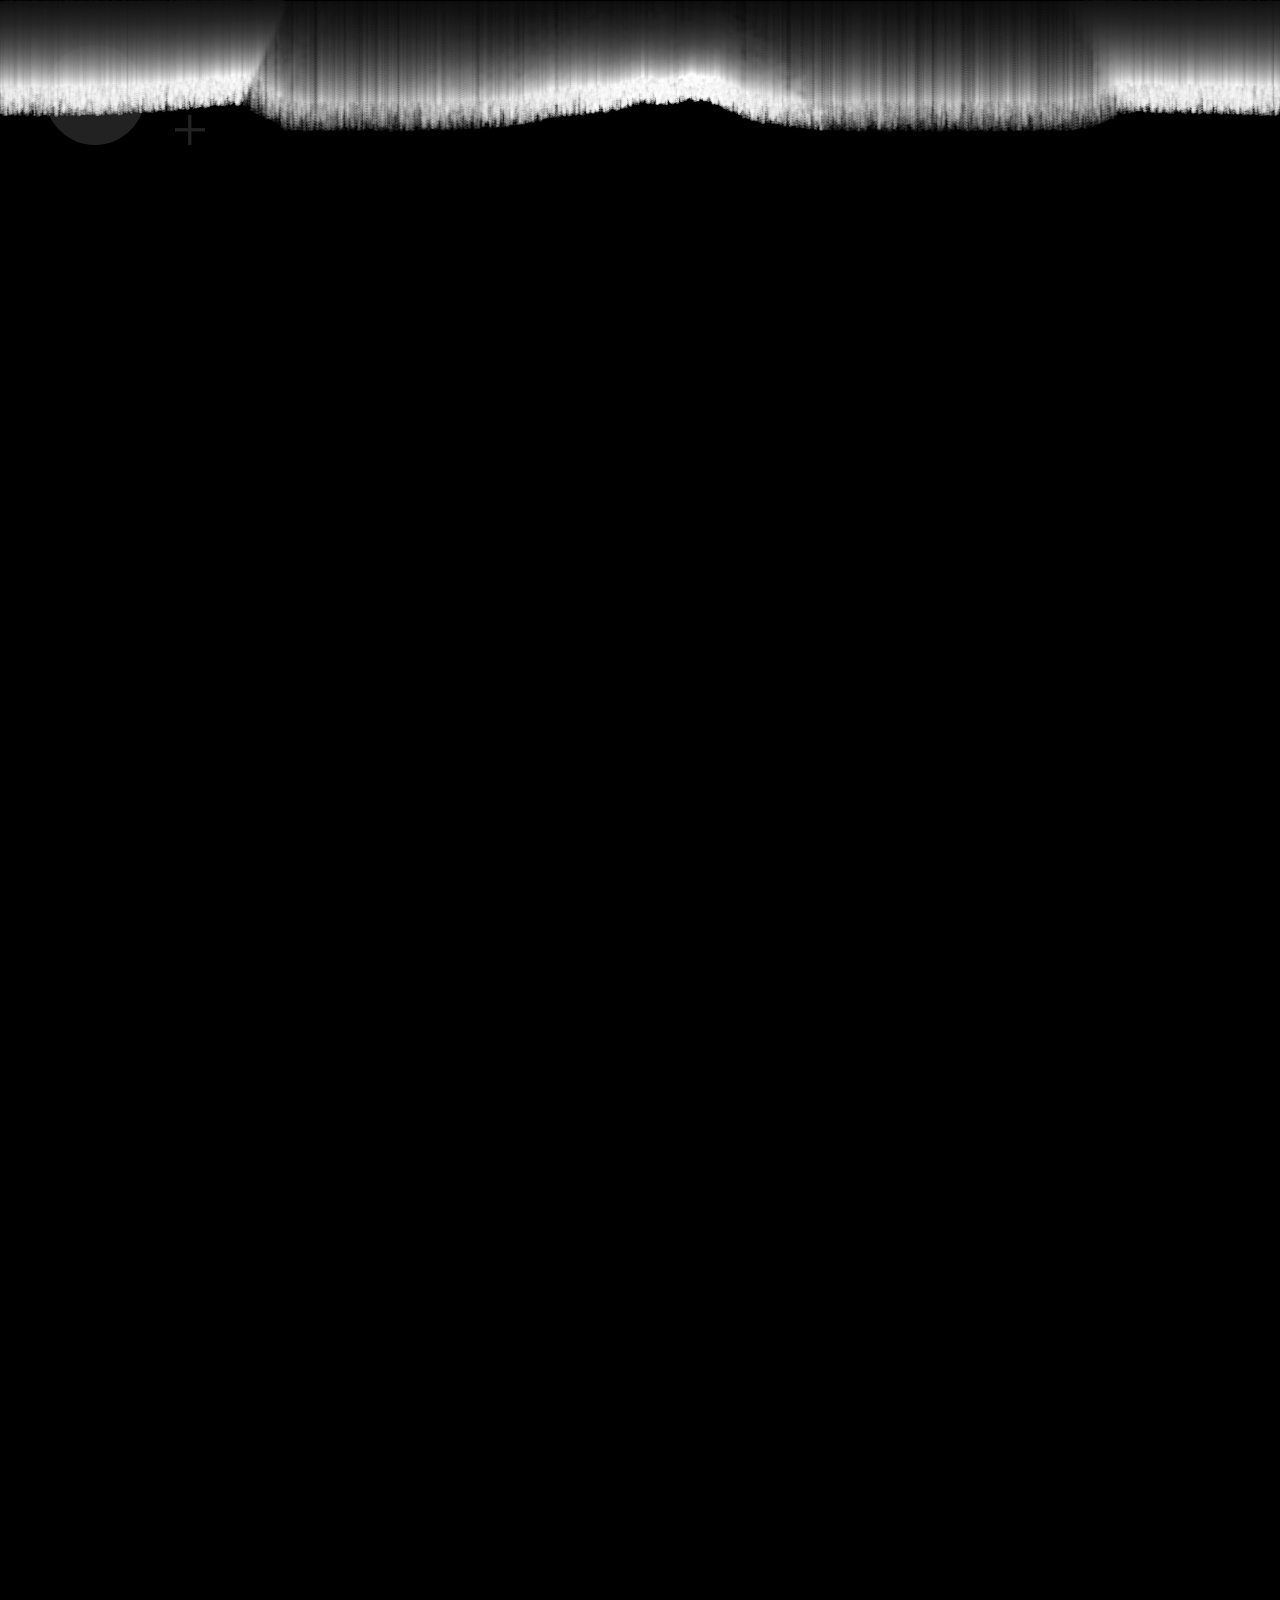
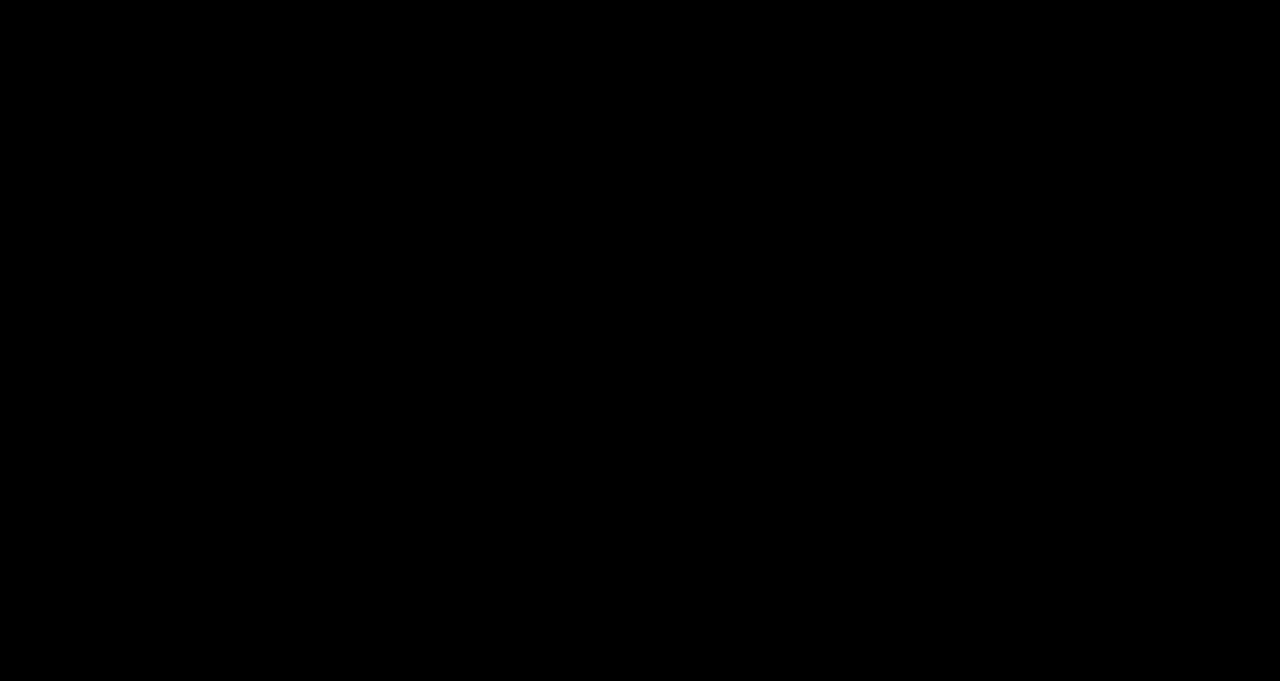
<file: ghettoville.html>
<html>

<head>
    <title>Club V - Ghettoville</title>
    <link rel="shortcut icon" type="image/png" href="assets/img/favicon.png" />
    <!-- Required meta tags -->
    <meta charset="utf-8">
    <meta name="viewport" content="width=device-width, initial-scale=1, shrink-to-fit=no">
    <!-- Bootstrap CSS -->
    <link rel="stylesheet" href="https://cdn.jsdelivr.net/npm/bootstrap@4.5.3/dist/css/bootstrap.min.css" integrity="sha384-TX8t27EcRE3e/ihU7zmQxVncDAy5uIKz4rEkgIXeMed4M0jlfIDPvg6uqKI2xXr2" crossorigin="anonymous">
    <link rel="stylesheet" href="https://fonts.googleapis.com/css?family=Raleway">
    <!-- My Stylesheet -->
    <link rel="stylesheet" href="assets/css/style.css">
    <!-- Jquery -->
    <script type="text/javascript" src="https://ajax.googleapis.com/ajax/libs/jquery/3.5.1/jquery.min.js"></script>
    <!-- My JS -->
    <script type="text/javascript" src="assets/main.js"></script>

</head>

<body>
    <!-- Falling dots background -->
    <div>
        <canvas id="canvas1"></canvas>
    </div>
    <div class="row">
        <div class="col-xl-3">
            <!-- Site circle logo -->
            <svg width="100" height="100">
                <circle cx="50" cy="50" r="50" fill="white" />
            </svg>
            <!-- Navigation +/- -->
            <div id="section">
                <button onclick="toggleNav()" id="plusMinus">
                    <svg aria-hidden="true" class="icon icon--type-cog" width="16" height="16" role="img" version="1.1" viewBox="0 0 64 64">
                        <rect class="horizontal" y="28" width="64" height="7" fill="white" />
                        <rect class="vertical" x="28" width="7" height="64" fill="white" />
                    </svg>
                </button>
            </div>
        </div>
        <!-- Navigation links -->
        <div class="w3-animate-opacity" id="navLinks">
            <div class="col-xl-2 navLink">
                <a href="home.html">
                    <h5>HOME</h5>
                </a>
            </div>
            <div class="col-xl-2 navLink">
                <h5>NEWS</h5>
            </div>
            <div class="col-xl-2 navLink">
                <h5>VIDEOS</h5>
            </div>
            <div class="col-xl-2 navLink">
                <h5>MUSIC</h5>
            </div>
        </div>
    </div>
    <div class="row">
        <!-- Writing Content -->
        <div class="col-xl-6 offset-xl-3" id="fadeIn">
            <h1 class="kush-jones-title">GHETTOVILLE</h1>
            <h4> An Ode to Forgotten Black Geometries</h4>
            <p>Do you ever walk the streets you grew up on? Pristine sidewalks now overgrown with weeds and detritus. The once lively dollar stores where you’d excitedly beg your parents to grab a toy or piece of candy morphed into a sunken hole in the wall. To observe your beginnings as ash can be quite a haunted feeling and Ghettoville takes this feeling to its terminal conclusion; a siren cry for spaces displaced.</p>

            <p>Darren Cunningham’s 2014 masterwork, Ghettoville, is a stark reflection of a time that once reveled in the advancement of modernity irrevocably shattered. In the UK, the 90’s brought a hopefulness spitting out an encyclopedia’s worth of dance genres annually and Labour winning in a landslide victory once shined a ray of light toward the bleak horizon of the future. But as the 2000’s waned and we now look back on the 2010’s, the cracks that began to show not only fractured completely but swallowed any notion of hope towards a brighter tomorrow. Sea levels rising, bushfire engulfing the Australian landscape, Brexit marching ever onward, and the Forever War becoming the topic du jour; art nowadays finds itself to be in dialog, sub-consciously or otherwise, about this greying of once blue skies.</p>

            <iframe src="https://www.youtube.com/embed/jWuN9zExW-w"></iframe>

            <p>But it’s Cunningham’s 2014 techno funeral dirge double album that questions that very notion and proposes a different context: weren’t those grey skies already here and if so, for whom?</p>

            <p>The dialog that Ghettoville contends with can be approached on nearly level: the cover art of a muddied array of shapes and sketches that seem to be collapsing in front of your eyes, the sound design enrapturing you in glimmers of various windows of blurred glass looking out to the inner city, the song titles give way to allusion of feelings, moments, and what lies behind you after the end of the history.</p>

            <p>Albeit mostly voiceless, these titles allude to lush stories within mostly voiceless pieces. The back to back suite of “Corner” and “Rims” communicates a world-building ethos which sets the tones for the rest of the project. The corner, a territory of which Black culture has coined wholesale has its own, is an upbeat tune with even a small screwed-up “Yeah” every bar or so; giving the album fleeting wisps of swagger within desolation. These moments glides effortlessly into “Rims”, a track with a bouncy baseline worth riding around with but realizing the radio about to die and the neighborhood you’re riding around is a big shell of overgrown car-washes and seemingly bombed out barbershops once holding life and love for its people now all displaced.</p>

            <p>The titles and track names relate to tangible, geographic elements remembering that culture and place are inseparable and when they are extracted from each other, a fallacy is created. This fallacy shows up in music festivals or at live shows with the poetry spoken on stage falling onto a listener that could never truly understand what is being told to them. Such a fallacy has been seen for what is it by some artists such as NoName, who said that she’d no longer do shows for predominately white audiences. This apparent lack of dialog comes about when the people and place the work is for no longer plays a role in the system for where to work lies within. “For Them, By Us” doesn’t really roll off the tongue.</p>

            <p>Tracks 6 and 10, “Birdcage” and “Gaze” respectively, is what the outside world may see of Black culture when observed from the outside in. Both tracks easily provide the most energy for an album otherwise on life support. The title “Birdcage” supplants this track in the lineage of Maya Angelou’s writing and although some may think they know why the caged bird sings, if you’ve never been in that cage yourself it’ll only be a hollowed understanding.</p>

            <iframe src="https://www.youtube.com/embed/PXQnH_ieLn8"></iframe>

            <p>That is of course, if you don’t wait until after the credits with the Japanese bonus track. The idea of Japanese bonus track began decades ago has many CD sellers in Japan realized it was more inexpensive to pirate or import CD’s from countries so the music industry as a whole started incentivizing purchasing Japan’s own CDs by including a bonus track or two. The hope was that Japanese fans would wait and pay more for the local CD than the cheaper import. Boards of Canada’s 2002 magnum opus Geogaddi’s Japanese bonus track “From One Source All Things Depends”, provides an uplifted new ending to what is otherwise a deeply pagan-occult-eerie record. The closer samples an interview of various kids being asked who is god to them. Some say “he’s a big fat man in the air and you can’t see him!” while others speak of him conceptually, but it’s the last boy with the response, “…he’s not though, what – a lot of people think he’s just a feeling – but I think he’s a real person…”. For a record has a running time of 1 hour 6 minutes and 6 seconds, and track titles as “The Devil is In the Details” and “Beware the Friendly Stranger”, such a warm ending feels more complete than the 2 minute nihilistic coda of digital silence of “Magic Window”. </p>

            <p>However, the anthesis occurs on Ghettoville with the ending track no longer being the bit of sunshine that is “Rule”, but the eight-minute death-final-finale “Grey Over Blue”. “Grey Over Blue” is the musical equivalent of watching an animal die in an empty forest. If there’s a pulse, it only returns diminished results with each cycle. It’s an ending sequence that feels like an aerial shot of the lifeless city we just hobbled through for the past two hours. Without resource or aid, forgotten with no forgiveness. Where “Rule” may be the ending we want, “Grey Over Blue” is the ending that lies in front of us. Ever encroaching on its fate in becoming the present.</p>

            <iframe src="https://www.youtube.com/embed/lWYJA50SaXo"></iframe>

            <p>Ghettoville is a blueprint for how it recontextualize techno by placing a magnifying glass on the landscape from which it was taken away from. It examines the unexamined, giving attention (and in turn humanity) to the forgotten. It gives a proper eulogy to the body of Black dance music tossed overboard by the Ibizas and Coachellas of the world. The album is steeped in homage to these victims of revisional history. “Grey Over Blue” is a literal reversal of “Blue Over Gray”, a 1998 DJ Screw album (which opens with a 8 mins meditative track). “Rap”, the lone single from Ghettoville, was touted by various online outlets to be a vaporware track but this is merely another version of cultural erasure. It’s a screwed-up track in every sense of the word but with the internet’s constant bout of amnesia, the current history is that Cunningham is merely biting a 2012 internet genre and not giving praise to Black artists and structures before him. “Rap” plays with homonyms alluding to double entendre, “Wrap/Rap yourself around me”. Which word do we decide the vocalist wants us to do? Do we give in to their ask of consuming them or do we narrativize them until their story is ours? Is there a difference between to two?</p>

            <iframe src="https://www.youtube.com/embed/q5ERDAI5Iww"></iframe>

            <p>The aforementioned track “Gaze” continues to be the crown jewel of this concept, how most people experience techno do so with an abstracted gaze. The song itself being this idea at its core as “Gaze” is but a sample of an older actress tune, “Point and Gaze”; a second-order distancing act to gaze upon “Gaze” itself. A gaze that can never be switched for the real thing no matter how close you think you are to it.</p>

            <iframe src="https://www.youtube.com/embed/UHXGwFZQL5w"></iframe>

            <p>Thankfully since 2014, many people have been carrying the torch of letting others know about this gaze. Artist and writer, Deforrest Brown Jr. gives even more light to the once forgotten fact that Techno is for and by Black people or with crews such as Discwoman, doing an annual festival known as Dweller where Black techno artists come together to uplift and amplify each other in what is an otherwise deeply whitewashed industry.</p>

            <p>To finally start fixing our ills is to not only look intimately at our environment but to hold those who caused it accountable. Ghettoville allows us to observe and to become complicit in our past, present, and future. An ode to the spaces, materials, and shapes that Black people create and subsequently get torn apart from. The corner depopulates, the rims rust, the birdcage vacant. What a space sounds like once you remove all the physical material that made the system what it was. I’ll end with the press release that came before the album’s release 6 years ago this month. Happy birthday Ghettoville, may your death live on forever.</p>

            <a href="https://dwellerforever.blog/2020/05/08/ghettoville/"> RC - May 8th</a>

        </div>
    </div>
</body></html>
</file>
<file: assets/css/style.css>
@charset "UTF-8";
/* CSS Document */

/*page set up*/
body {
    margin-left: 5vh;
    margin-top: 5vh;
    background-color: black;
}

#overlay {
    position: fixed;
    display: block;
    width: 100%;
    height: 100%;
    top: 0;
    left: 0;
    right: 0;
    bottom: 0;
    background-color: rgba(0, 0, 0, 0.5);
    z-index: 2;
    backdrop-filter: blur(30px);
}

/*! Generated by Font Squirrel (https://www.fontsquirrel.com) on December 1, 2020 */
@font-face {
    font-family: 'cantique-normal';
    src: url('fonts/cantique-normal-webfont.woff2') format('woff2'),
        url('fonts/cantique-normal-webfont.woff') format('woff');
    font-weight: normal;
    font-style: normal;
}

@font-face {
    font-family: 'pilowlava-regular';
    src: url('fonts/pilowlava-regular-webfont.woff2') format('woff2'),
        url('fonts/pilowlava-regular-webfont.woff') format('woff');
    font-weight: normal;
    font-style: normal;
}

@font-face {
    font-family: 'le_murmureregular';
    src: url('fonts/le-murmure-webfont.woff2') format('woff2'),
        url('fonts/le-murmure-webfont.woff') format('woff');
    font-weight: normal;
    font-style: normal;
}

@font-face {
    font-family: 'montchauvemedium';
    src: url('fonts/montchauve-webfont.woff2') format('woff2'),
        url('fonts/montchauve-webfont.woff') format('woff');
    font-weight: normal;
    font-style: normal;
}

@font-face {
    font-family: 'resistanceregular';
    src: url('fonts/resistance_generale-webfont-webfont.woff2') format('woff2'),
        url('fonts/resistance_generale-webfont-webfont.woff') format('woff');
    font-weight: normal;
    font-style: normal;
}

@font-face {
    font-family: 'vtf_mixoregular';
    src: url('fonts/vtf_mixo-regular_web-webfont.woff2') format('woff2'),
        url('fonts/vtf_mixo-regular_web-webfont.woff') format('woff');
    font-weight: normal;
    font-style: normal;
}

@font-face {
    font-family: 'mainzmedium';
    src: url('fonts/mainz-webfont.woff2') format('woff2'),
        url('fonts/mainz-webfont.woff') format('woff');
    font-weight: normal;
    font-style: normal;
}

/*Navigation Links*/
h5 {
    display: inline;
    top: 60%;
    padding: 2vw;
    text-align: center;
    font-family: "Raleway";
    font-size: 1vw;
    color: white;
}

/*Ghettoville subtitle*/
h4 {
    font-family: "Raleway";
    font-size: 1.5vw;
    color: white;
}

/*Overlay subtitle - not used
h3 {
    display: block;
    position: relative;
    top: 40%;
    text-align: center;
    font-family: "cantique-normal";
    font-size: 3vw;
    color: white;
}
*/

/*Click to Enter with shining text animation*/
h2 {
    display: block;
    position: relative;
    top: 42%;
    text-align: center;
    font-family: "cantique-normal";
    font-size: 6vw;
    overflow: hidden;
    background: linear-gradient(90deg, #1C00ff00, #fff, #1C00ff00);
    background-repeat: no-repeat;
    background-size: 80%;
    animation: animate 4s linear infinite;
    -webkit-background-clip: text;
    -webkit-text-fill-color: rgba(255, 255, 255, 0);
    cursor: pointer;
}

/*Click to Enter with shining text animation - changes to yellow on hover*/
h2:hover {
    display: block;
    position: relative;
    top: 42%;
    text-align: center;
    font-family: "cantique-normal";
    font-size: 6vw;
    overflow: hidden;
    background: linear-gradient(90deg, #1C00ff00, #ffff00, #1C00ff00);
    background-repeat: no-repeat;
    background-size: 80%;
    animation: animate 4s linear infinite;
    -webkit-background-clip: text;
    -webkit-text-fill-color: rgba(255, 255, 255, 0);
    cursor: pointer;
}

/*Artist page links*/
h1 {
    font-size: 6vw;
    color: #FFFFFF;
    mix-blend-mode: difference;
}

/*Ghettoville body text*/
p {
    color: dimgray;
}

/*===================*/
/*Nav +/- from Animated plus/minus toggle (CSS) by David on CodePen, edited by me
/*===================*/
.icon {
    height: 30px;
    width: 30px;
}

#section {
    margin-top: 20px;
    margin-left: 20px;
    display: inline;
}

#plusMinus {
    background: none;
    border: none;
    outline: none;
    transition: all 1s cubic-bezier(0.33, 0, 0.2, 1) 0s;
}

.vertical {
    transform-origin: 50% 50%;
    transition: all 0.25s cubic-bezier(0.33, 0, 0.2, 1) 0s;
}

.toggle-open .vertical {
    transform: rotate(90deg);
    transition: all 0.25s cubic-bezier(0.33, 0, 0.2, 1) 0s;
}

.toggle-open #plusMinus {
    transform: translateX(85vw);
    transition: all 1s cubic-bezier(0.33, 0, 0.2, 1) 0s;
}

/*Nav content*/
.navLink {
    margin: auto;
    display: inline;
    left: 25%;
}

#navLinks {
    display: none;
    margin: auto;
}

/*Artist Links*/
#artistLinks {
    margin-top: 2vh;
}

.acemo {
    font-family: 'pilowlava-regular';
    cursor: none;
}

.acemo:hover {
    color: #196593;
}

.namasenda {
    font-family: 'le_murmureregular';
    cursor: none;
}

.namasenda:hover {
    color: #934979;
}

.moma-ready {
    font-family: 'montchauvemedium';
    cursor: none;
}

.moma-ready:hover {
    color: #F7FF28
}

.moire {
    font-family: 'resistanceregular';
    cursor: none;
}

.moire:hover {
    color: #7D7D7D;
}

.kush-jones {
    font-family: 'vtf_mixoregular';
    cursor: pointer;
}

.kush-jones:hover {
    color: #04510F;
}

.kush-jones-title {
    font-family: 'Raleway';
    font-weight: 1000;
    letter-spacing: -8px;
}

.patten {
    font-family: 'mainzmedium';
    cursor: none;
}

.patten:hover {
    color: #735C00;
}

/*Keeps background video consistent across multiple screens*/
@media screen and (min-width: 1080px) {
    #artist-vid {
        position: fixed;
        right: 0;
        bottom: 0;
        min-width: 100%;
        min-height: 100%;
        transform: translateX(calc((100% - 100vw) / 2));
    }
}

/*Responsive video background*/
#artist-vid {
    position: fixed;
    right: 0;
    bottom: 0;
    min-width: 100%;
    max-height: 100vh;
    transform: translateX(calc((100% - 100vw) / 2));
}

/*Responsive Ghettoville animation background*/
#canvas1 {
    position: fixed;
    right: 0;
    bottom: 0;
    min-width: 100%;
    min-height: 100%;
    transform: translateX(calc((100% - 100vw) / 2));
}


/*===================*/
/* BOB from Manoj Sah on CodePen, used on artist link hover
/*===================*/
@-webkit-keyframes bob-on-hover {
    0% {
        -webkit-transform: translateY(-8px);
        transform: translateY(-8px);
    }

    50% {
        -webkit-transform: translateY(-4px);
        transform: translateY(-4px);
    }

    100% {
        -webkit-transform: translateY(-8px);
        transform: translateY(-8px);
    }
}

@keyframes bob-on-hover {
    0% {
        -webkit-transform: translateY(-8px);
        transform: translateY(-8px);
    }

    50% {
        -webkit-transform: translateY(-4px);
        transform: translateY(-4px);
    }

    100% {
        -webkit-transform: translateY(-8px);
        transform: translateY(-8px);
    }
}

@-webkit-keyframes bob-on-hover-float {
    100% {
        -webkit-transform: translateY(-8px);
        transform: translateY(-8px);
    }
}

@keyframes bob-on-hover-float {
    100% {
        -webkit-transform: translateY(-8px);
        transform: translateY(-8px);
    }
}

.bob-on-hover {
    display: inline-block;
    vertical-align: middle;
    -webkit-transform: perspective(1px) translateZ(0);
    transform: perspective(1px) translateZ(0);
    box-shadow: 0 0 1px rgba(0, 0, 0, 0);
}

.bob-on-hover:hover,
.bob-on-hover:focus,
.bob-on-hover:active {
    -webkit-animation-name: bob-on-hover-float, bob-on-hover;
    animation-name: bob-on-hover-float, bob-on-hover;
    -webkit-animation-duration: .3s, 1.5s;
    animation-duration: .3s, 1.5s;
    -webkit-animation-delay: 0s, .3s;
    animation-delay: 0s, .3s;
    -webkit-animation-timing-function: ease-out, ease-in-out;
    animation-timing-function: ease-out, ease-in-out;
    -webkit-animation-iteration-count: 1, infinite;
    animation-iteration-count: 1, infinite;
    -webkit-animation-fill-mode: forwards;
    animation-fill-mode: forwards;
    -webkit-animation-direction: normal, alternate;
    animation-direction: normal, alternate;
}


/*timed fade in used on Ghettoville div*/
#fadeIn {
    opacity: 0;
    animation: fIn 15s 18s forwards;
    background-color: rgba(0, 0, 0, 0.5);
    z-index: 2;
    border-radius: 25px;
    padding: 1.5vw;
    backdrop-filter: blur(30px);
}

@keyframes fIn {
    from {
        opacity: 0
    }

    to {
        opacity: 100
    }
}

/* timed fade out NOT used on Ghettoville div
@keyframes fOut {
    from {
        opacity: 100
    }

    to {
        opacity: 0
    }
}
*/

/* Youtube videos in ghettoville body*/
iframe {
    height: 10vh;
    width: inherit;
    border: none;
    padding-bottom: 2vh;
    padding-top: 1vh;

}

/*===================*/
/* Shining Text Animation Effect from FrankieDoodle on CodePen
/*===================*/

@keyframes animate {
    0% {
        background-position: -500%;
    }

    100% {
        background-position: 500%;
    }
}

.w3-animate-opacity {
    animation: opac 2.5s
}

@keyframes opac {
    from {
        opacity: 0
    }

    to {
        opacity: 1
    }
}
</file>
